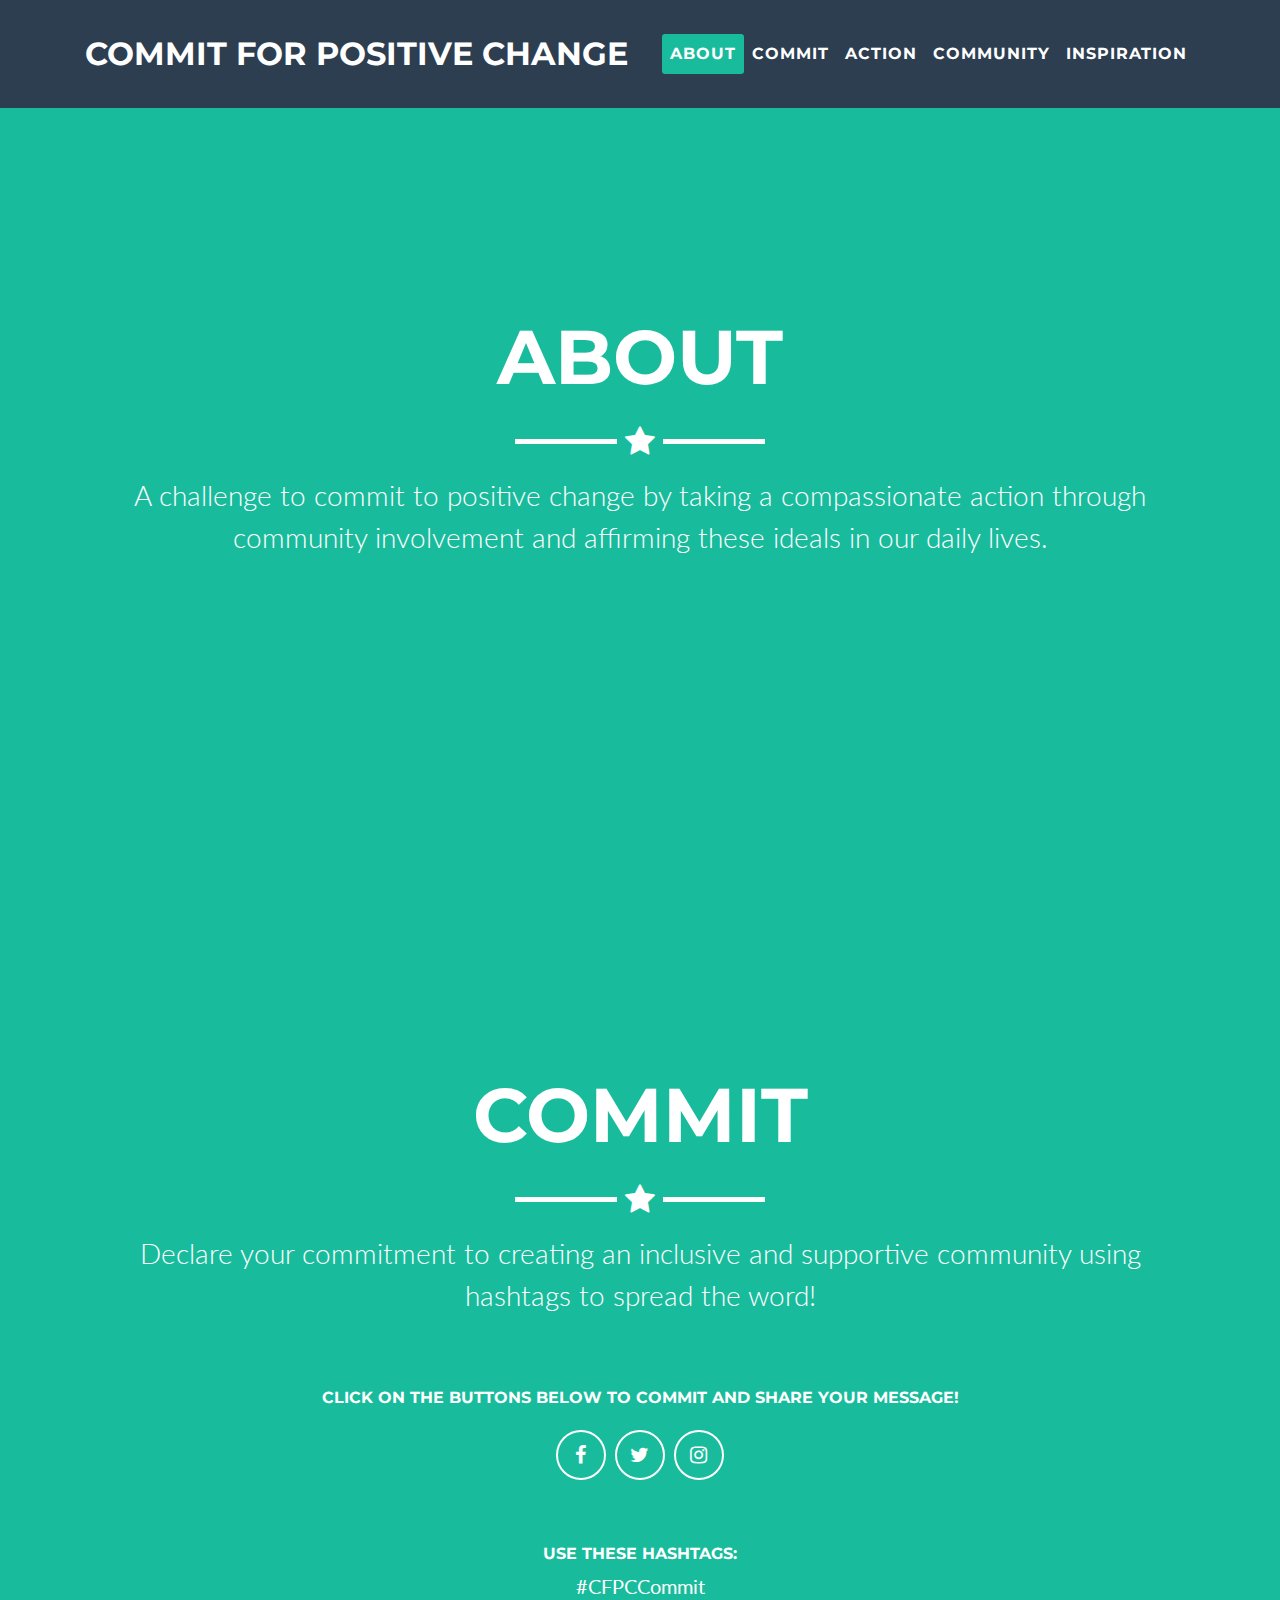
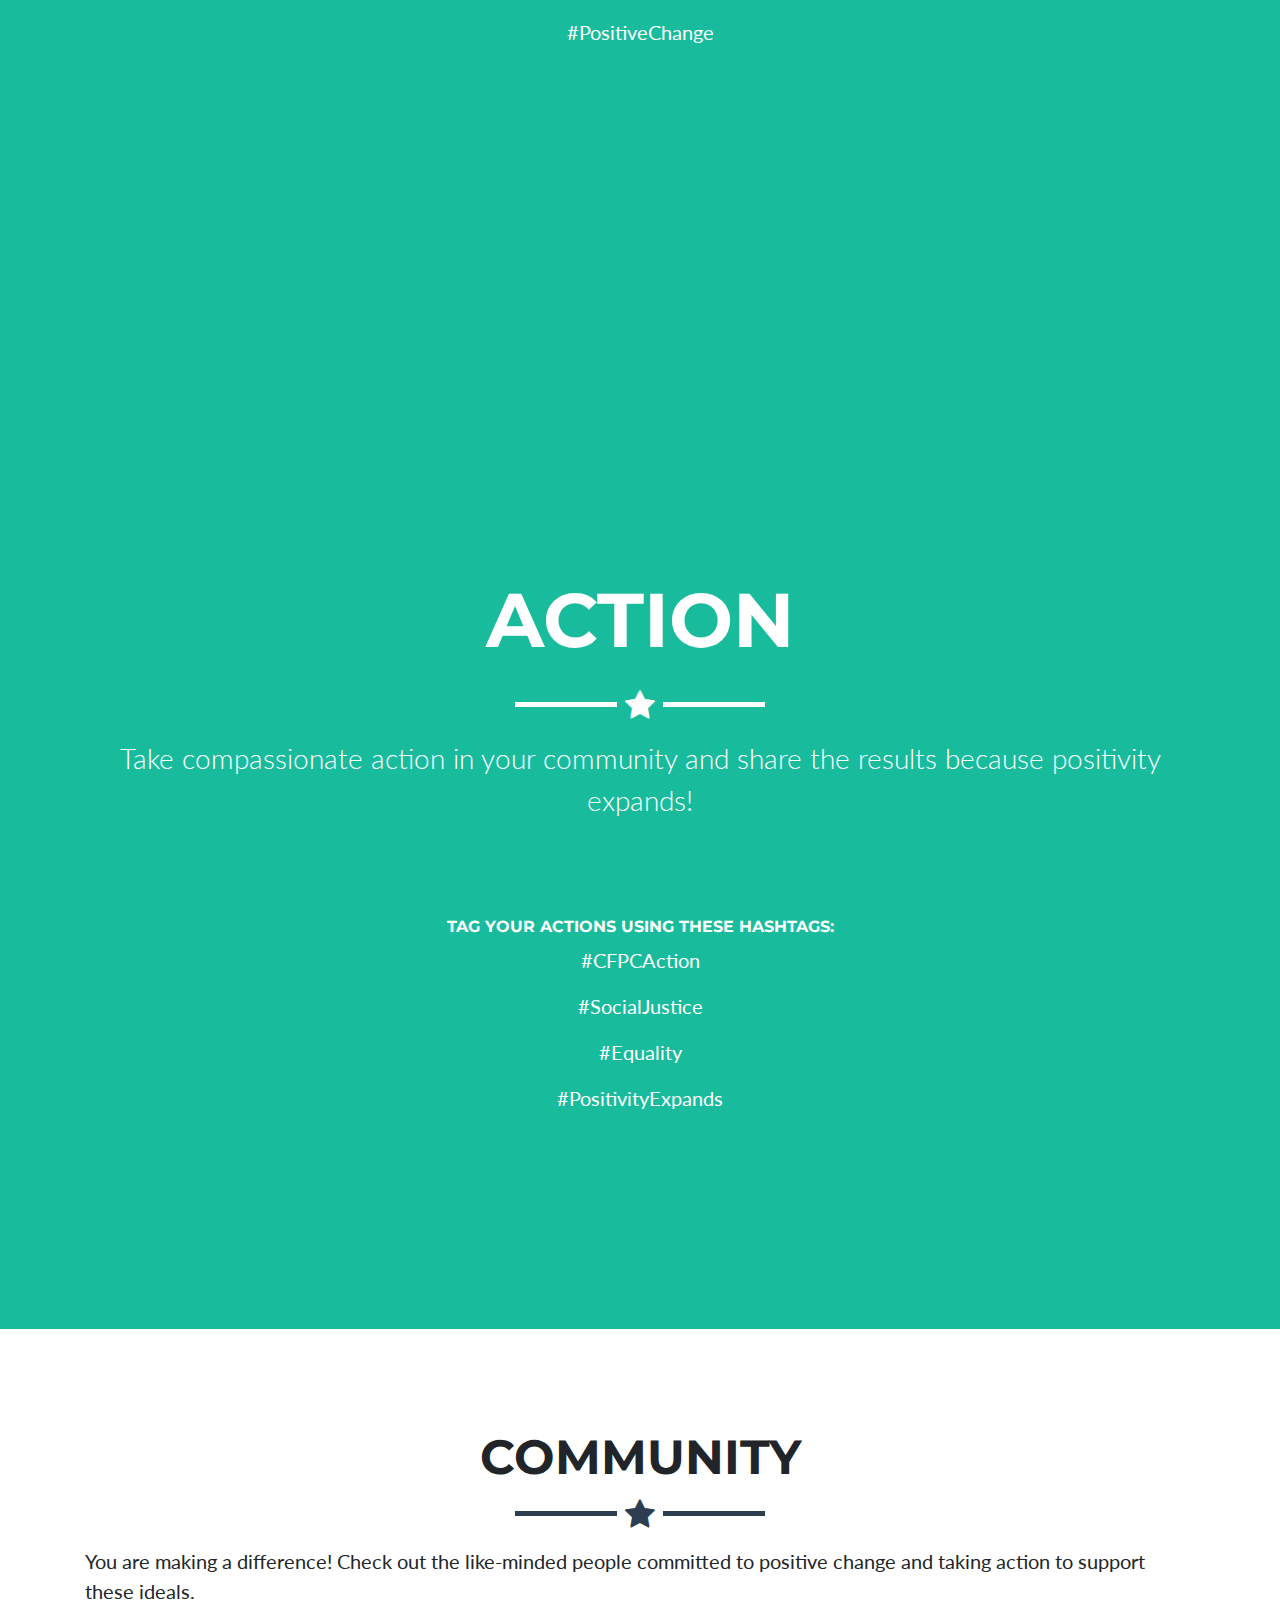
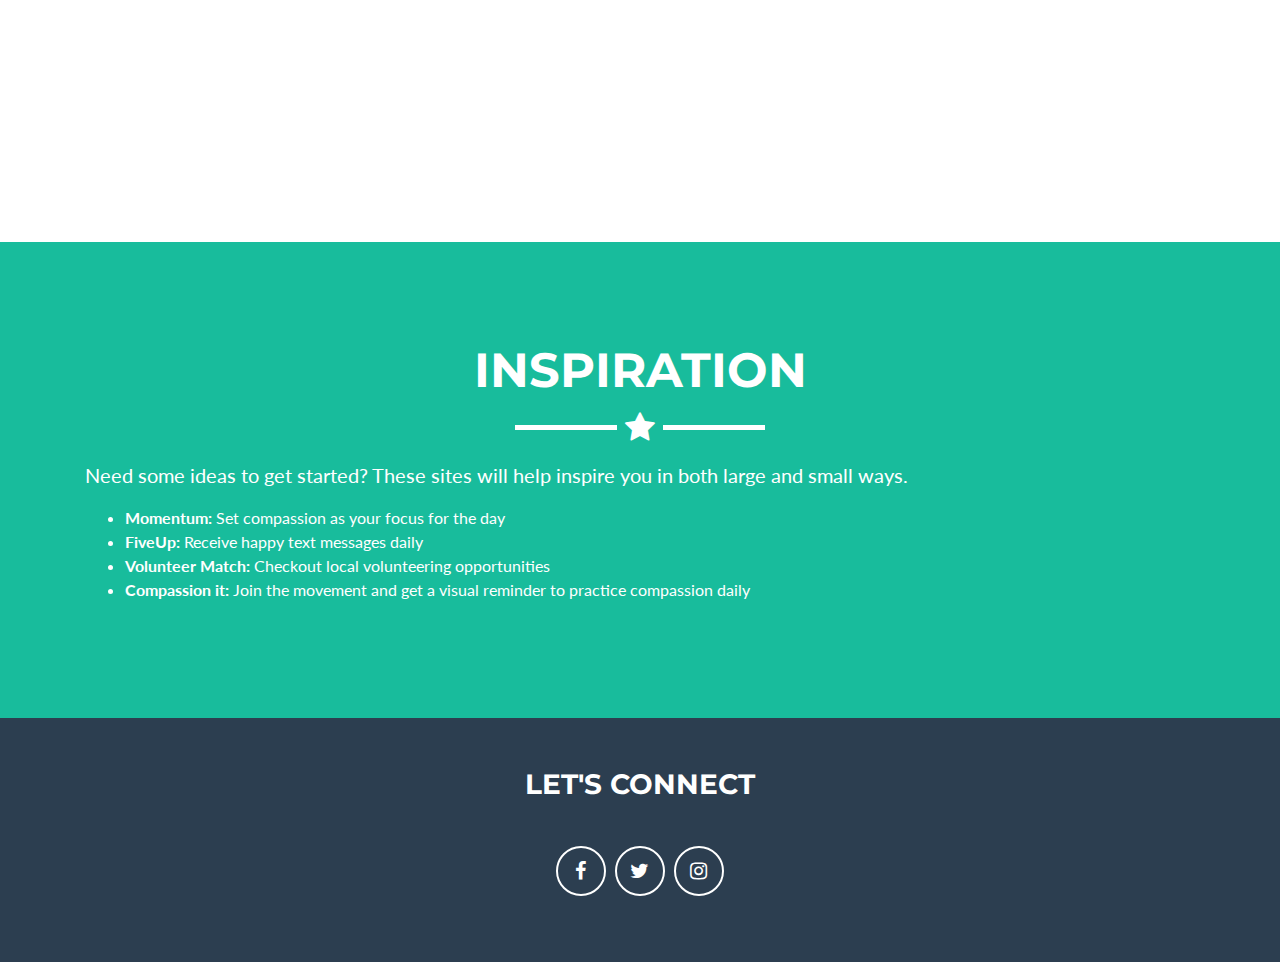
<file: index.html>
<!DOCTYPE html>
<html lang="en">

  <head>

    <meta charset="utf-8">
    <meta name="viewport" content="width=device-width, initial-scale=1, shrink-to-fit=no">
    <meta name="description" content="">
    <meta name="author" content="">

    <title>Commit for Positive Change</title>

    <!-- Bootstrap core CSS -->
    <link href="vendor/bootstrap/css/bootstrap.min.css" rel="stylesheet">
    <link href="css/bootstrap.css" rel="stylesheet">

    <!-- Custom fonts for this template -->
    <link href="vendor/font-awesome/css/font-awesome.min.css" rel="stylesheet" type="text/css">
    <link href="https://fonts.googleapis.com/css?family=Montserrat:400,700" rel="stylesheet" type="text/css">
    <link href="https://fonts.googleapis.com/css?family=Lato:400,700,400italic,700italic" rel="stylesheet" type="text/css">
    <!-- <script src="https://use.fontawesome.com/a3aee4f5f5.js"></script> -->

    <!-- Custom styles for this template -->
    <link href="css/freelancer.min.css" rel="stylesheet">

    <!-- scripts for buttons -->
    <script async src="//platform.twitter.com/widgets.js" charset="utf-8"></script>

  </head>

  <body id="page-top">
    <!-- Navigation -->
    <nav class="navbar navbar-expand-lg navbar-light fixed-top" id="mainNav">
      <div class="container">
        <a class="navbar-brand js-scroll-trigger" href="#page-top">Commit for Positive Change</a>
        <button class="navbar-toggler navbar-toggler-right" type="button" data-toggle="collapse" data-target="#navbarResponsive" aria-controls="navbarResponsive" aria-expanded="false" aria-label="Toggle navigation">
          Menu
          <i class="fa fa-bars"></i>
        </button>
        <div class="collapse navbar-collapse" id="navbarResponsive">
          <ul class="navbar-nav ml-auto">
            <li class="nav-item">
              <a class="nav-link js-scroll-trigger" href="#about">About</a>
            </li>
            <li class="nav-item">
              <a class="nav-link js-scroll-trigger" href="#commit">Commit</a>
            </li>
            <li class="nav-item">
              <a class="nav-link js-scroll-trigger" href="#action">Action</a>
            </li>
            <li class="nav-item">
              <a class="nav-link js-scroll-trigger" href="#community">Community</a>
            </li>
            <li class="nav-item">
              <a class="nav-link js-scroll-trigger" href="#inspiration">Inspiration</a>
            </li>
          </ul>
        </div>
      </div>
    </nav>

    <!-- About -->
    <section class="success" id="about">
      <header class="masthead">
        <div class="container">
          <!-- <img class="img-fluid" src="img/profile.png" alt=""> -->
          <div class="intro-text">
            <span class="name">About</span>
            <hr class="star-light">
            <span class="skills">A challenge to commit to positive change by taking a compassionate action through community involvement and affirming these ideals in our daily lives.</span>
      </header>
    </section>
    <div>
    </div>
    <!-- Commit -->
    <section class="success" id="commit">
      <header class="masthead">
        <div class="container">
          <!-- <img class="img-fluid" src="img/profile.png" alt=""> -->
          <div class="intro-text">
            <span class="name">Commit</span>
            <hr class="star-light">
            <span class="skills">Declare your commitment to creating an inclusive and supportive community using hashtags to spread the word!</span>
            <br><br><br><br>
            <h6>Click on the buttons below to COMMIT and share your message!</h6>
          </div>
          <!-- buttons for sharing content -->
            <ul class="list-inline">
              <li class="list-inline-item">
                <a class="btn-social btn-outline" href="https://www.facebook.com/cfpc.io" target="_blank">
                  <i class="fa fa-fw fa-facebook"></i>
                </a>
              </li>
              <li class="list-inline-item">
                <a class="btn-social btn-outline" href="https://twitter.com/intent/tweet?button_hashtag=CFPCcommit&ref_src=twsrc%5Etfw" target="_blank">
                  <i class="fa fa-fw fa-twitter"></i>
                </a>
              </li>
              <li class="list-inline-item">
                <a class="btn-social btn-outline" href="https://www.instagram.com/cfpc.io/" target="_blank">
                  <i class="fa fa-fw fa-instagram"></i>
                </a>
              </li>
            </ul>
            <br><br>
            <h6>Use these hashtags:</h6>
            <p>#CFPCCommit</p>
            <p>#PositiveChange</p>
        </div>
      </header>
    </section>
    <!-- Action -->
    <section class="success" id="action">
      <header class="masthead">
        <div class="container">
          <!-- <img class="img-fluid" src="img/profile.png" alt=""> -->
          <div class="intro-text">
            <span class="name">Action</span>
            <hr class="star-light">
            <span class="skills">Take compassionate action in your community and share the results because positivity expands!</span>
            <br><br><br><br><br>
            <h6>Tag your actions using these hashtags:</h6>
            <p>#CFPCAction</p>
            <p>#SocialJustice</p>
            <p>#Equality</p>
            <p>#PositivityExpands</p>

          </div>
        </div>
      </header>
    </section>
    <!-- Community -->
    <section class="feed" id="community">
      <div class="container">
        <h2 class="text-center">Community</h2>
        <hr class="star-primary">
        <p>You are making a difference! Check out the like-minded people committed to positive change and taking action to support these ideals.</p>
        <div class="row">
          <br><br><br><br><br>
          <div>
            <!-- Instagram -->
            <!-- Place <div> tag where you want the feed to appear -->
              <div id="curator-feed"><a href="https://curator.io" target="_blank" class="crt-logo crt-tag"></a></div>

              <!-- The Javascript can be moved to the end of the html page before the </body> tag -->
              <script type="text/javascript">
              // curator-feed
              (function(){
                  var i, e, d = document, s = "script";i = d.createElement("script");i.async = 1;
                  i.src = "https://cdn.curator.io/published/d790b78f-d194-4503-80f1-0b21d3a0.js";
                  e = d.getElementsByTagName(s)[0];e.parentNode.insertBefore(i, e);
              })();
              </script>
          </div>
          <br />
          <div>
            <!-- Facebook -->
            <!-- Place <div> tag where you want the feed to appear -->
            <div id="curator-feed"><a href="https://curator.io" target="_blank" class="crt-logo crt-tag"></a></div>

            <!-- The Javascript can be moved to the end of the html page before the </body> tag -->
            <script type="text/javascript">
            // curator-feed
            (function(){
                var i, e, d = document, s = "script";i = d.createElement("script");i.async = 1;
                i.src = "https://cdn.curator.io/published/81162cfc-d02b-47fd-a2aa-0e38320c.js";
                e = d.getElementsByTagName(s)[0];e.parentNode.insertBefore(i, e);
            })();
            </script>
          </div>
          <br />
          <div>
            <!-- Twitter-->
            <!-- Place <div> tag where you want the feed to appear -->
            <div id="curator-feed"><a href="https://curator.io" target="_blank" class="crt-logo crt-tag"></a></div>

            <!-- The Javascript can be moved to the end of the html page before the </body> tag -->
            <script type="text/javascript">
            // curator-feed
            (function(){
                var i, e, d = document, s = "script";i = d.createElement("script");i.async = 1;
                i.src = "https://cdn.curator.io/published/23e1d672-7e4d-47d1-9227-6d6d3df9.js";
                e = d.getElementsByTagName(s)[0];e.parentNode.insertBefore(i, e);
            })();
            </script>
          </div>
      </div>
    </section>

    <!-- Inspiration -->
    <section class="success" id="inspiration">
      <div class="container">
        <h2 class="text-center">Inspiration</h2>
        <hr class="star-light">
        <p>Need some ideas to get started? These sites will help inspire you in both large and small ways.</p>
            <ul>
              <li><strong><a href="https://momentumdash.com/" target="_blank">Momentum:</a></strong> Set compassion as your focus for the day</li>
              <li><strong><a href="https://www.fiveupapp.com/" target="_blank">FiveUp:</a></strong> Receive happy text messages daily</li>
              <li><strong><a href="https://www.volunteermatch.org" target="_blank">Volunteer Match:</a></strong> Checkout local volunteering opportunities</li>
              <li><strong><a href="https://compassionit.com/" target="_blank">Compassion it:</a></strong> Join the movement and get a visual reminder to practice compassion daily</li>
            </ul>
          </div>
        </div>
      </div>
    </section>

    <!-- Footer -->
    <footer class="text-center">
      <div class="footer-above">
        <div class="container">
          <div class="row">
            <div class="footer-col col-md-12">
              <h3>Let's connect</h3>
              <ul class="list-inline">
                <li class="list-inline-item">
                  <a class="btn-social btn-outline" href="https://www.facebook.com/cfpc.io" target="_blank">
                    <i class="fa fa-fw fa-facebook"></i>
                  </a>
                </li>
                <li class="list-inline-item">
                  <a class="btn-social btn-outline" href="https://twitter.com/cfpcio" target="_blank">
                    <i class="fa fa-fw fa-twitter"></i>
                  </a>
                </li>
                <li class="list-inline-item">
                  <a class="btn-social btn-outline" href="https://www.instagram.com/cfpc.io/" target="_blank">
                    <i class="fa fa-fw fa-instagram"></i>
                  </a>
                </li>
              </ul>
            </div>
          </div>
        </div>
      </div>
    </footer>

    <!-- Scroll to Top Button (Only visible on small and extra-small screen sizes) -->
    <div class="scroll-top d-lg-none">
      <a class="btn btn-primary js-scroll-trigger" href="#page-top">
        <i class="fa fa-chevron-up"></i>
      </a>
    </div>


    <!-- Bootstrap core JavaScript -->
    <script src="vendor/jquery/jquery.min.js"></script>
    <script src="vendor/bootstrap/js/bootstrap.bundle.min.js"></script>

    <!-- Plugin JavaScript -->
    <script src="vendor/jquery-easing/jquery.easing.min.js"></script>

    <!-- Contact Form JavaScript -->
    <script src="js/jqBootstrapValidation.js"></script>
    <script src="js/contact_me.js"></script>

    <!-- Custom scripts for this template -->
    <script src="js/freelancer.min.js"></script>

  </body>

</html>
</file>
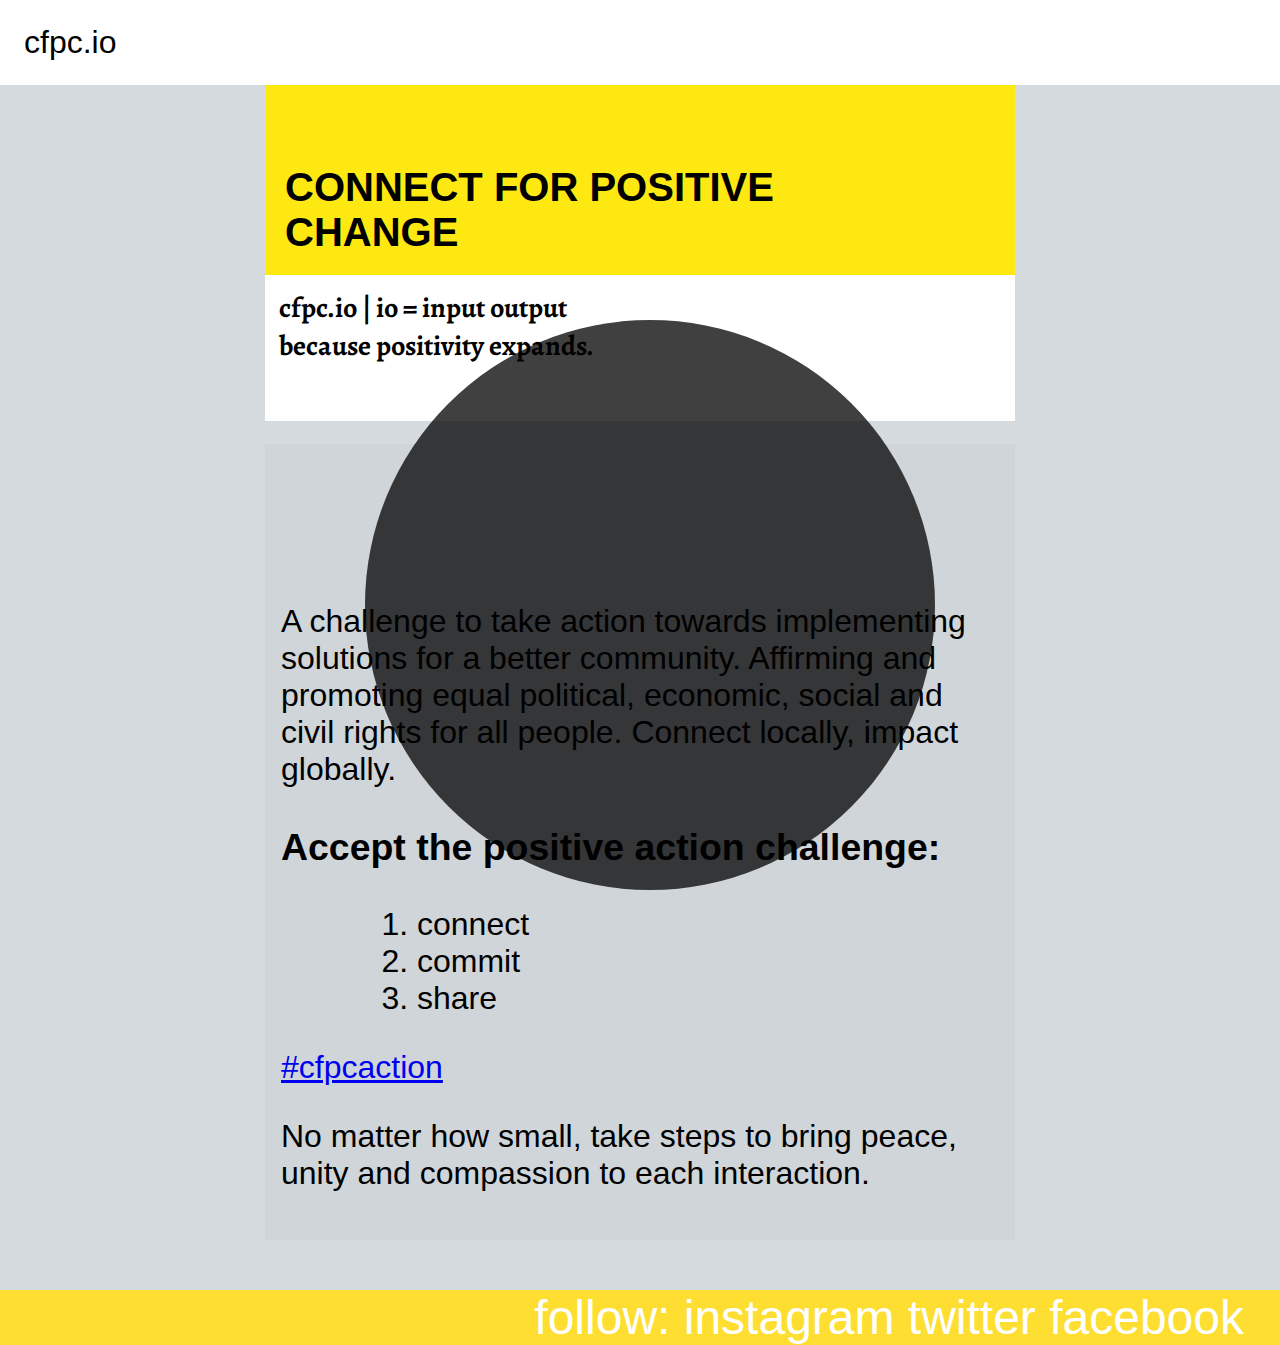
<file: home.html>
<!DOCTYPE html>
<html lang="en-us">

<head>
	<meta charset="utf-8">
	<meta name="viewport" content="width=device-width, initial-scale=1, shrink-to-fit=no">
	
	<title>C.F.P.C.</title>
	<link href="https://fonts.googleapis.com/css?family=Alegreya" rel="stylesheet">
	<!--<link rel="stylesheet" href="https://maxcdn.bootstrapcdn.com/bootstrap/4.0.0-beta.2/css/bootstrap.min.css" integrity="sha384-PsH8R72JQ3SOdhVi3uxftmaW6Vc51MKb0q5P2rRUpPvrszuE4W1povHYgTpBfshb" crossorigin="anonymous">-->

<style type="text/css">
	body {
		background: #d4dade;
		margin: 0;
		font-family: "Helvetica Neue", Helvetica, Arial, sans-serif;

	}
	/*nav {*/
		/*background: #cfd5d9;*/
	/*	margin: 1em;*/
	/*}*/

	.brand-logo {
		font-size: 2em;
		text-align: left;
		background-color: white;
		/*position: absolute;*/
		/*padding: 0 0 0 1.5em;*/
		padding: .75em;
		/*display: flex;*/
	}

	.main-body {
		max-width: 750px;
		margin: 0 auto 50px auto;
	}
	
	.social-icons {
		text-align: center;
	}
	.header {
		/*padding-top: 2em;*/
	}
	
	.header h1 {
		/*background-color: #fdde31;*/
		background: #fee812;
		font-size: 2.5em;
		text-transform: uppercase;
		/*margin: 50px auto 50px auto;*/
		padding: 2em .5em .5em;
		margin: 0;
		
	}
	
	h2 {
		background: white;
		font-size: 1.75em;
		font-family: 'Alegreya', serif;
		margin-top: 0;
		padding: .5em .5em 2em .5em;
	}
	/*source: https://www.w3schools.com/howto/tryit.asp?filename=tryhow_js_countdown*/
	#demo {
		position: fixed;
		bottom: 10px;

		left: 50%;
		margin-left: -275px;
		text-align: center;
		/*font-size: 60px;*/
		font-size: 3.75em;
		background: rgba(0,0,0,.75);
		color: white;
	}
	
	.circle {
		/* circle */
		padding: 3em;
		border-radius: 50%;
	    width: 3.5em;
	    height: 3.5em; 
	}
	/*.container > div:after {*/
 /* 		content: '';*/
 /* 		display: block;*/
 /* 	 	height: 0;*/
  		/*padding-bottom: 10%;*/
	/*}*/
	
	
	.main-content {
		text-align: left;
		font-size: 2em;
		background-color: #cfd5d9;
		padding: .5em;
	}
	.action-steps {
		margin-left: 3em;
	}
	.social-footer {
		background-color: #fdde31;
		color: white;
		font-size: 3em;
		padding-right: .75em;
		text-align: right;
	}
	.social-footer a {
		text-decoration: none;
		color: white;
	}
	.social-footer a:hover {
		color: black;
	}
	
</style> 
<!-- Global site tag (gtag.js) - Google Analytics -->
<script async src="https://www.googletagmanager.com/gtag/js?id=UA-91431420-5"></script>
<script>
  window.dataLayer = window.dataLayer || [];
  function gtag(){dataLayer.push(arguments);}
  gtag('js', new Date());

  gtag('config', 'UA-91431420-5');
</script>

</head>

<body>
	
	<nav class="brand-logo">
		cfpc.io 
		<!--<span class="social-icons">twitter instagram</span>-->
	</nav>
	
	<div class="main-body">
	
		<header class="header">
			<hgroup>
				<h1>Connect For Positive <br>Change</h1>
				<h2>cfpc.io | io = input output <br>because positivity expands. </h2>
			</hgroup>
		</header>
		<div class="container">
			<span id="demo"class="circle">
			<script>
			// Set the date we're counting down to
			var countDownDate = new Date("Oct 22, 2017 15:00:00").getTime();
			
			// Update the count down every 1 second
			var x = setInterval(function() {
			
			    // Get todays date and time
			    var now = new Date().getTime();
			    
			    // Find the distance between now an the count down date
			    var distance = countDownDate - now;
			
			// Time calculations for days, hours, minutes and seconds
			    var days = Math.floor(distance / (1000 * 60 * 60 * 24));
			    var hours = Math.floor((distance % (1000 * 60 * 60 * 24)) / (1000 * 60 * 60));
			    var minutes = Math.floor((distance % (1000 * 60 * 60)) / (1000 * 60));
			    var seconds = Math.floor((distance % (1000 * 60)) / 1000);
			    
			    // Output the result in an element with id="demo"
			    document.getElementById("demo").innerHTML = "COMING SOON " + days + "d " + hours + "h "
			    + minutes + "m " + seconds + "s ";
			    
			    // If the count down is over, write some text 
			    if (distance < 0) {
			        clearInterval(x);
			        document.getElementById("demo").innerHTML = "Launched! Oct. 22, 2017 3:00pm PST";
			    }
			}, 1000);
			</script>
			</span>
		</div>
		<div class="main-content">
			<br>
			<br>
			<br>
				<p>A challenge to take action towards implementing solutions for a better community. 
				Affirming and promoting equal political, economic, social and civil rights for all people.
				Connect locally, impact globally.</p>
					<h3>Accept the positive action challenge: </h3>
					<ol class="action-steps">
						<li>connect</li>
						<li>commit</li>
						<li>share</li>
					</ol>
					<p><a href="https://www.instagram.com/cfpc.io/" target=_blank>#cfpcaction</a></p>
					<p>No matter how small, take steps to bring peace, unity and compassion to each interaction.</p></p>
			</div>
	
		</div>
	<footer class="social-footer">
		<span>follow:</span>
		<a href="https://www.instagram.com/cfpc.io/" target=_blank> instagram </a>
		<a href="https://twitter.com/cfpcio" target=_blank>twitter</a>
		<a href="https://www.facebook.com/cfpc.io" target=_blank>facebook</a>
	</footer>
	
	
</body>
</html>
</file>
<file: css/freelancer.min.css>
/*!
 * Start Bootstrap - Freelancer v4.0.0-beta.2 (https://startbootstrap.com/template-overviews/freelancer)
 * Copyright 2013-2017 Start Bootstrap
 * Licensed under MIT (https://github.com/BlackrockDigital/startbootstrap-freelancer/blob/master/LICENSE)
 */body{font-family:Lato,'Helvetica Neue',Helvetica,Arial,sans-serif;overflow-x:hidden}p{font-size:20px}p.small{font-size:16px}a,a.active,a:active,a:focus,a:hover{color:#18bc9c;outline:0}h1,h2,h3,h4,h5,h6{font-family:Montserrat,'Helvetica Neue',Helvetica,Arial,sans-serif;font-weight:700;text-transform:uppercase}hr.star-light,hr.star-primary{max-width:250px;margin:25px auto 30px;padding:0;text-align:center;border:none;border-top:solid 5px}hr.star-light:after,hr.star-primary:after{font-family:FontAwesome;font-size:2em;position:relative;top:-.8em;display:inline-block;padding:0 .25em;content:'\f005'}hr.star-light{border-color:#fff}hr.star-light:after{color:#fff;background-color:#18bc9c}hr.star-primary{border-color:#2c3e50}hr.star-primary:after{color:#2c3e50;background-color:#fff}.img-centered{margin:0 auto}section{padding:100px 0}section h2{font-size:3em;margin:0}section.success{color:#fff;background:#18bc9c}@media (max-width:767px){section{padding:75px 0}section.first{padding-top:75px}}.scroll-top{position:fixed;z-index:1049;right:2%;bottom:2%;width:50px;height:50px}.scroll-top .btn{font-size:16px;line-height:28px;width:50px;height:50px;text-align:center;border-radius:100%}.scroll-top .btn:focus{outline:0}#mainNav{font-family:Montserrat,'Helvetica Neue',Helvetica,Arial,sans-serif;font-weight:700;text-transform:uppercase;border:none;background:#2c3e50}#mainNav a:focus{outline:0}#mainNav .navbar-brand{font-size:1.1rem;color:#fff}#mainNav .navbar-brand.active,#mainNav .navbar-brand:active,#mainNav .navbar-brand:focus,#mainNav .navbar-brand:hover{color:#fff}#mainNav .navbar-nav{letter-spacing:1px}#mainNav .navbar-nav li.nav-item a.nav-link{color:#fff}#mainNav .navbar-nav li.nav-item a.nav-link:hover{color:#18bc9c;outline:0}#mainNav .navbar-nav li.nav-item a.nav-link:active,#mainNav .navbar-nav li.nav-item a.nav-link:focus{color:#fff}#mainNav .navbar-toggler{font-size:14px;padding:11px;text-transform:uppercase;color:#fff;border-color:#fff}#mainNav .navbar-toggler:focus,#mainNav .navbar-toggler:hover{color:#fff;border-color:#18bc9c;background-color:#18bc9c}@media (min-width:992px){#mainNav{padding-top:25px;padding-bottom:25px;-webkit-transition:padding-top .3s,padding-bottom .3s;-moz-transition:padding-top .3s,padding-bottom .3s;transition:padding-top .3s,padding-bottom .3s}#mainNav .navbar-brand{font-size:2em;-webkit-transition:all .3s;-moz-transition:all .3s;transition:all .3s}#mainNav .navbar-nav>li.nav-item>a.nav-link.active{color:#fff;border-radius:3px;background:#18bc9c}#mainNav .navbar-nav>li.nav-item>a.nav-link.active:active,#mainNav .navbar-nav>li.nav-item>a.nav-link.active:focus,#mainNav .navbar-nav>li.nav-item>a.nav-link.active:hover{color:#fff;background:#18bc9c}#mainNav.navbar-shrink{padding-top:10px;padding-bottom:10px}#mainNav.navbar-shrink .navbar-brand{font-size:1.5em}}header.masthead{padding-top:100px;padding-bottom:50px;text-align:center;color:#fff;background:#18bc9c}header.masthead img{display:block;margin:0 auto 20px}header.masthead .intro-text .name{font-family:Montserrat,'Helvetica Neue',Helvetica,Arial,sans-serif;font-size:2em;font-weight:700;display:block;text-transform:uppercase}header.masthead .intro-text .skills{font-size:1.25em;font-weight:300}@media (min-width:768px){header.masthead{padding-top:200px;padding-bottom:100px}header.masthead .intro-text .name{font-size:4.75em}header.masthead .intro-text .skills{font-size:1.75em}}#portfolio .portfolio-item{right:0;margin:0 0 15px}#portfolio .portfolio-item .portfolio-link{position:relative;display:block;max-width:400px;margin:0 auto;cursor:pointer}#portfolio .portfolio-item .portfolio-link .caption{position:absolute;width:100%;height:100%;-webkit-transition:all ease .5s;-moz-transition:all ease .5s;transition:all ease .5s;opacity:0;background:rgba(24,188,156,.9)}#portfolio .portfolio-item .portfolio-link .caption:hover{opacity:1}#portfolio .portfolio-item .portfolio-link .caption .caption-content{font-size:20px;position:absolute;top:50%;width:100%;height:20px;margin-top:-12px;text-align:center;color:#fff}#portfolio .portfolio-item .portfolio-link .caption .caption-content i{margin-top:-12px}#portfolio .portfolio-item .portfolio-link .caption .caption-content h3,#portfolio .portfolio-item .portfolio-link .caption .caption-content h4{margin:0}#portfolio *{z-index:2}@media (min-width:767px){#portfolio .portfolio-item{margin:0 0 30px}}.portfolio-modal .modal-dialog{max-width:100%;min-height:100%;margin:0;padding:0;text-align:center;border:none;border-radius:0;background-clip:border-box;-webkit-box-shadow:none;box-shadow:none}.portfolio-modal .modal-dialog .modal-content{padding:100px 0;border:0;border-radius:0}.portfolio-modal .modal-dialog .modal-content h2{font-size:3em;margin:0}.portfolio-modal .modal-dialog .modal-content img{margin-bottom:30px}.portfolio-modal .modal-dialog .modal-content .item-details{margin:30px 0}.portfolio-modal .close-modal{position:absolute;top:25px;right:25px;width:75px;height:75px;cursor:pointer;background-color:transparent}.portfolio-modal .close-modal:hover{opacity:.3}.portfolio-modal .close-modal .lr{z-index:1051;width:1px;height:75px;margin-left:35px;-webkit-transform:rotate(45deg);-ms-transform:rotate(45deg);transform:rotate(45deg);background-color:#2c3e50}.portfolio-modal .close-modal .lr .rl{z-index:1052;width:1px;height:75px;-webkit-transform:rotate(90deg);-ms-transform:rotate(90deg);transform:rotate(90deg);background-color:#2c3e50}.portfolio-modal .modal-backdrop{display:none;opacity:0}.floating-label-form-group{position:relative;margin-bottom:0;padding-bottom:.5em;border-bottom:1px solid #eee}.floating-label-form-group input,.floating-label-form-group textarea{font-size:1.5em;position:relative;z-index:1;padding-right:0;padding-left:0;resize:none;border:none;border-radius:0;background:0 0;box-shadow:none!important}.floating-label-form-group label{font-size:.85em;line-height:1.764705882em;position:relative;z-index:0;top:2em;display:block;margin:0;-webkit-transition:top .3s ease,opacity .3s ease;-moz-transition:top .3s ease,opacity .3s ease;-ms-transition:top .3s ease,opacity .3s ease;transition:top .3s ease,opacity .3s ease;vertical-align:middle;vertical-align:baseline;opacity:0}.floating-label-form-group:not(:first-child){padding-left:14px;border-left:1px solid #eee}.floating-label-form-group-with-value label{top:0;opacity:1}.floating-label-form-group-with-focus label{color:#18bc9c}form .row:first-child .floating-label-form-group{border-top:1px solid #eee}footer{color:#fff}footer h3{margin-bottom:30px}footer .footer-above{padding-top:50px;background-color:#2c3e50}footer .footer-col{margin-bottom:50px}footer .footer-below{padding:25px 0;background-color:#2c3e50}.btn-outline{font-size:20px;margin-top:15px;transition:all .3s ease-in-out;color:#fff;border:solid 2px #fff;background:0 0}.btn-outline.active,.btn-outline:active,.btn-outline:focus,.btn-outline:hover{color:#18bc9c;border:solid 2px #fff;background:#fff}.btn-primary{font-weight:700;color:#fff;border-color:#2c3e50;background-color:#2c3e50}.btn-primary.focus,.btn-primary:focus{color:#fff;border-color:#000;background-color:#1a252f}.btn-primary:hover{color:#fff;border-color:#161f29;background-color:#1a252f}.btn-primary.active,.btn-primary:active,.open>.btn-primary.dropdown-toggle{color:#fff;border-color:#161f29;background-color:#1a252f}.btn-primary.active.focus,.btn-primary.active:focus,.btn-primary.active:hover,.btn-primary:active.focus,.btn-primary:active:focus,.btn-primary:active:hover,.open>.btn-primary.dropdown-toggle.focus,.open>.btn-primary.dropdown-toggle:focus,.open>.btn-primary.dropdown-toggle:hover{color:#fff;border-color:#000;background-color:#0d1318}.btn-primary.active,.btn-primary:active,.open>.btn-primary.dropdown-toggle{background-image:none}.btn-primary.disabled.focus,.btn-primary.disabled:focus,.btn-primary.disabled:hover,.btn-primary[disabled].focus,.btn-primary[disabled]:focus,.btn-primary[disabled]:hover,fieldset[disabled] .btn-primary.focus,fieldset[disabled] .btn-primary:focus,fieldset[disabled] .btn-primary:hover{border-color:#2c3e50;background-color:#2c3e50}.btn-primary .badge{color:#2c3e50;background-color:#fff}.btn-success{font-weight:700;color:#fff;border-color:#18bc9c;background-color:#18bc9c}.btn-success.focus,.btn-success:focus{color:#fff;border-color:#0a4b3e;background-color:#128f76}.btn-success:hover{color:#fff;border-color:#11866f;background-color:#128f76}.btn-success.active,.btn-success:active,.open>.btn-success.dropdown-toggle{color:#fff;border-color:#11866f;background-color:#128f76}.btn-success.active.focus,.btn-success.active:focus,.btn-success.active:hover,.btn-success:active.focus,.btn-success:active:focus,.btn-success:active:hover,.open>.btn-success.dropdown-toggle.focus,.open>.btn-success.dropdown-toggle:focus,.open>.btn-success.dropdown-toggle:hover{color:#fff;border-color:#0a4b3e;background-color:#0e6f5c}.btn-success.active,.btn-success:active,.open>.btn-success.dropdown-toggle{background-image:none}.btn-success.disabled.focus,.btn-success.disabled:focus,.btn-success.disabled:hover,.btn-success[disabled].focus,.btn-success[disabled]:focus,.btn-success[disabled]:hover,fieldset[disabled] .btn-success.focus,fieldset[disabled] .btn-success:focus,fieldset[disabled] .btn-success:hover{border-color:#18bc9c;background-color:#18bc9c}.btn-success .badge{color:#18bc9c;background-color:#fff}.btn-social{font-size:20px;line-height:45px;display:inline-block;width:50px;height:50px;text-align:center;border:2px solid #fff;border-radius:100%}.btn.active,.btn:active,.btn:focus{outline:0}
</file>
